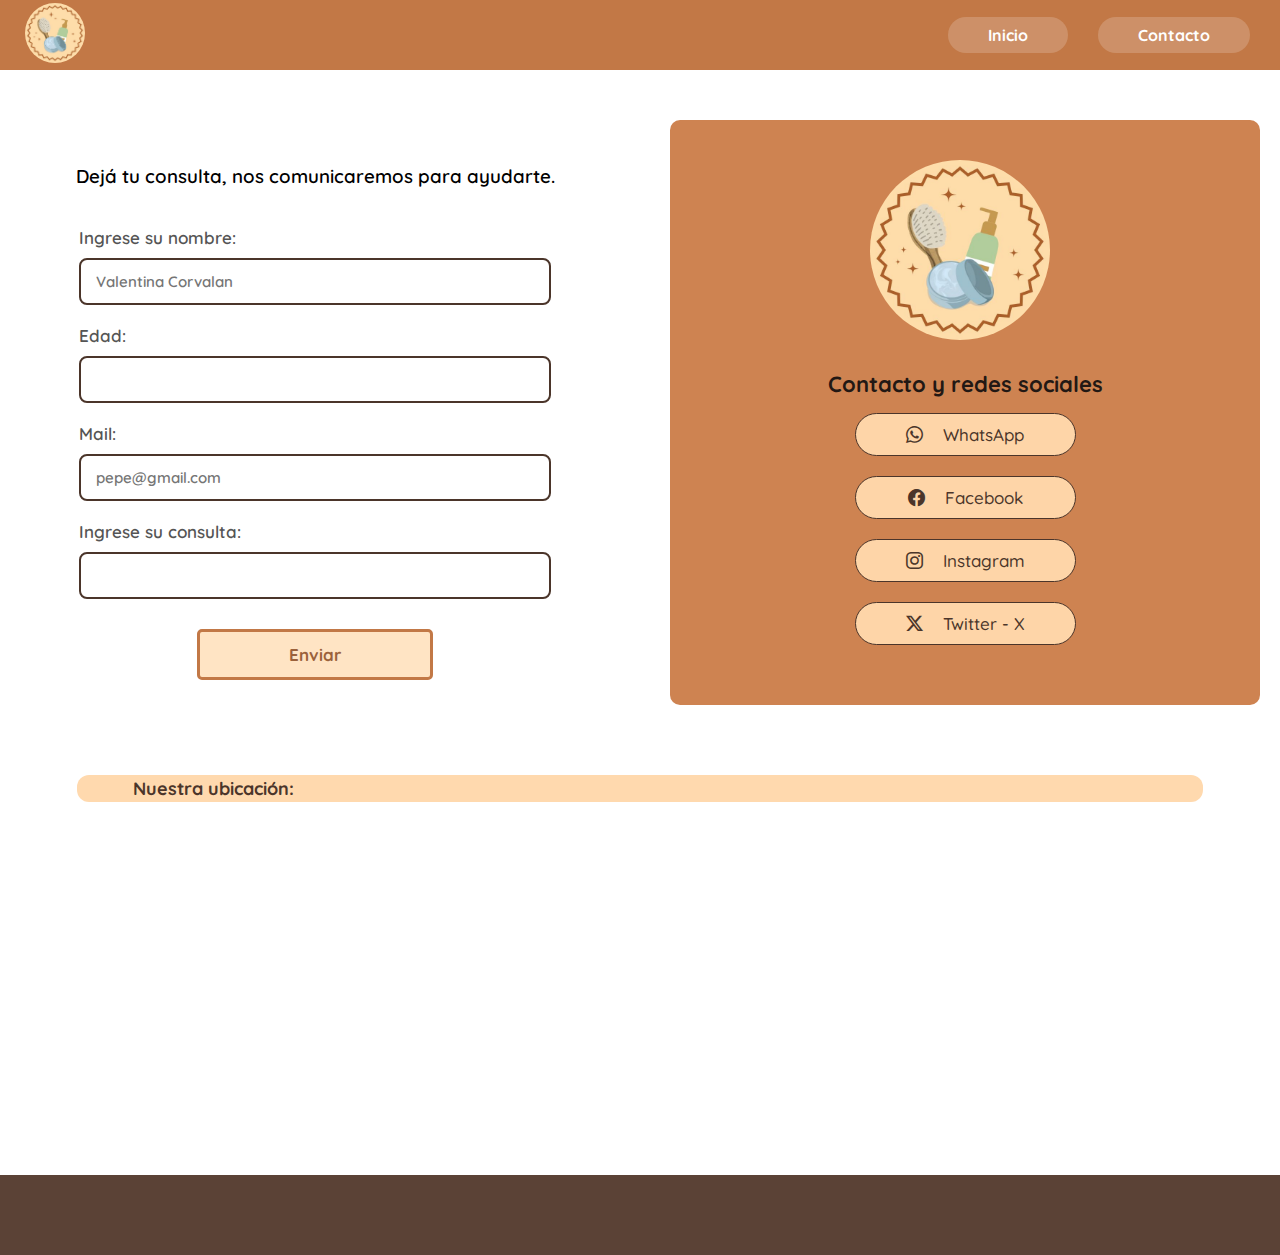
<file: contacto.html>
<!DOCTYPE html>
<html lang="es">
<head>
    <meta charset="UTF-8">
    <meta name="viewport" content="width=device-width, initial-scale=1.0">
    <title>Glow Hair</title>
    <link href="https://cdn.jsdelivr.net/npm/bootstrap@5.3.2/dist/css/bootstrap.min.css" rel="stylesheet" integrity="sha384-T3c6CoIi6uLrA9TneNEoa7RxnatzjcDSCmG1MXxSR1GAsXEV/Dwwykc2MPK8M2HN" crossorigin="anonymous">
    <link rel="stylesheet" href="https://cdn.jsdelivr.net/npm/bootstrap-icons@1.11.0/font/bootstrap-icons.css">
    <link rel="preconnect" href="https://fonts.googleapis.com">
    <link rel="preconnect" href="https://fonts.gstatic.com" crossorigin>
    <link href="https://fonts.googleapis.com/css2?family=Meow+Script&family=Quicksand:wght@300..700&display=swap" rel="stylesheet">
    <link rel="stylesheet" href="css/style.css">
    <script src="js/script.js"></script>
</head>
<body>
     <header>
        <div class="logo">
            <a href="index.html">
                <img src="img/logo-pag.jpg" width="60" height="60" alt="Logo">
            </a>
        </div>
        <nav>
            <ul>
                <li><a href="index.html">Inicio</a></li>
                <li><a href="contacto.html">Contacto</a></li>
            </ul>
        </nav>
    </header>
    <main>
    <div class="contacto">
            <section class="formulario">
        <h3>Dejá tu consulta, nos comunicaremos para ayudarte.</h3>
        <form action="https://formspree.io/f/mdkzggja?redirect=index.html" method="POST" onsubmit="return validarFormulario()">

            <label for="nombre">Ingrese su nombre: </label>
            <input type="text" id="nombre" name="nombre" placeholder="Valentina Corvalan" autocomplete="off" required>

            <label for="edad">Edad: </label>
            <input type="number" id="edad" name="edad" min="14" max="99" autocomplete="off" required>

            <label for="mail">Mail: </label>
            <input type="email" id="mail" name="mail" placeholder="pepe@gmail.com" pattern="[^ ]*" autocomplete="off" required>

            <label for="consulta">Ingrese su consulta: </label>
            <input type="text" id="consulta" name="consulta" autocomplete="off" required>

            <input class="enviar" type="submit" value="Enviar"><br>
        </form>
    </section>
    <section class="redestc">
        <div class="logo2">
            <img src="img/logo-pag.jpg" width="180" height="180" alt="Logo">
        </div>
        <p>Contacto y redes sociales</p>
        <div class="redesc">
            <a href="https://wa.me/XXXXXXXXXXX" target="_blank"><i class="bi bi-whatsapp"></i>WhatsApp</a>
            <a href="https://www.facebook.com/facebook?mibextid=ZbWKwL" target="_blank"><i class="bi bi-facebook"></i>Facebook</a>
            <a href="https://www.instagram.com/instagram/?igsh=Z2JobXlibW9zY2pz#" target="_blank"><i class="bi bi-instagram"></i>Instagram</a>
            <a href="https://x.com/x?s=11" target="_blank"><i class="bi bi-twitter-x"></i>Twitter - X</a>
        </div>
    </section>
    </div>
    <section class="mapa">
        <p>Nuestra ubicación:</p>
        <iframe src="https://www.google.com/maps/embed?pb=!1m18!1m12!1m3!1d3284.018105585334!2d-58.38417712441475!3d-34.603703672954325!2m3!1f0!2f0!3f0!3m2!1i1024!2i768!4f13.1!3m3!1m2!1s0x4aa9f0a6da5edb%3A0x11bead4e234e558b!2sObelisco!5e0!3m2!1ses!2sar!4v1749678673105!5m2!1ses!2sar"  style="border:0;" allowfullscreen="" loading="lazy" referrerpolicy="no-referrer-when-downgrade"></iframe>
    </section>
    

    </main>
    <footer></footer>
</body>
</html>
</file>
<file: css/style.css>
/* Reset */
body, h1, p, ul {
    margin: 0;
    padding: 0;
}

* {
    box-sizing: border-box;
    font-family: "Quicksand", sans-serif;
    font-optical-sizing: auto;
    font-weight: 600;
    font-style: normal;
}

header {
    background-color: #c27846;
    color: #fff;
    padding: 3px 0;
    display: flex;
    justify-content: space-between; 
    align-items: center;
    flex-wrap: wrap; 
    position: relative;
}

nav ul {
    display: flex;
    list-style-type: none;
    margin-right: 20px;
    margin: 0; 
    padding: 0; 
    flex-wrap: wrap;
}

nav ul li {
    display: inline;
    margin-right: 30px;
}

nav ul li a {
    text-decoration: none;
    color: #fff;
    font-weight: bold;
    padding: 8px 40px; 
    background-color: rgba(255, 255, 255, 0.185); 
    border-radius:50px; 
    transition: all 0.3s ease; 
    display: inline-block; 
    text-align: center; 
}

nav ul li a:hover {
    background-color: #fff; 
    color: #4B352A; 
}

.logo {
    display: flex;
    align-items: center;
}

.logo img {
    border-radius: 50%;
    transition: transform 0.3s ease;
    height: 100%; 
    margin-left: 25px; 
}


main {
    text-align: center;
    margin-bottom: 100px;        
}

.presentacion {
    background-image: url('../img/presentacion.jpg');
    background-size: cover;
    background-position: center;
    color: #ffffff;
    padding: 120px 20px;
}

.presentacion h1 {
    font-size: clamp(80px, 100px, 120px);
    font-family: "Meow Script", cursive;
    font-weight: 400;
    font-style: normal;
}

.pres {
  background: #ffd8abb2;
  padding: 20px 30px;
  text-align:center;
  margin-top: 0;
  margin-bottom: 100px;
}

.pres p{
    font-size: clamp(18px, 21px, 24px); 
}

.articulo h2 {
    font-size: clamp(24px, 27px, 40px);
}

.articulo p {
    font-size: clamp(16px, 18px, 20px); 
    margin-bottom: 20px;
}

.articulo a {
    font-size: clamp(16px, 17px, 18px); 
    color: #9b613b;                  
    background-color: #ffd8abb2;
    border: 3px solid #c27846;       
    padding: 12px 24px;
    display: inline-block;
    border-radius: 5px;             
    transition: all 0.3s ease;       
    text-decoration: none;           
    font-weight: 600;
}

.articulo a:hover {
    background-color: #5b4236;
    color: #ffd8abf7;
    transform: scale(1.2);
}

.articulo img {
    max-width: 100%;
    height: auto;
    display: block;
}

footer {
    background-color: #5b4236;
    margin: auto;
    padding: 10px 20px;
    display: grid;
    grid-template-columns: 1fr 1fr 1fr;
    min-height: 80px;
    gap: 20px;
}

.logo2 {
    display: flex; 
    align-items: center;
    justify-content: center;
    padding-right: 10px;
}

.logo2 img {
    border-radius: 50%;
    transition: transform 0.3s ease;
    height: 100%;
}
.logo2 img:hover {
    transform: scale(1.1);
}


.contactopie {
    display: flex;
    flex-direction: column;
    align-items: center;
    justify-content: center;
}

.contactopie a {
    color: #fff;
    text-decoration: none;
    font-size: clamp(16px, 17px, 18px);
    font-weight: bold;
    padding: 10px 20px;
    background-color: rgba(255, 255, 255, 0.1);
    border-radius: 25px;
    transition: all 0.3s ease;
    display: inline-block;
}

.contactopie p {
    color: #fff;
    margin-bottom: 15px;
    font-size: clamp(16px, 17px, 18px);
    font-weight: 400;
    text-align: center;
}

.contactopie a:hover {
    background-color: #fff;
    color: #4B352A;
}

.contactopie i {
    margin-right: 8px;
}

.redest {
    display: flex;
    flex-direction: column;
    justify-content: center;
    align-items: center;
    text-align: center; 
}

.redest p{
    color: #fff;
    margin-bottom: 15px;
    font-size: clamp(16px, 17px, 18px);
    font-weight: 400;
}


.redest h3 {
    margin-bottom: 10px;
    font-size: 1rem;
}

.redest .redes {
    display: flex;
    gap: 20px;
    justify-content: center;
    flex-wrap: wrap;
}

.redes a {
    color: #fff;
    text-decoration: none;
    font-size: clamp(16px, 18px, 20px);
    font-weight: bold;
    padding: 8px 16px;
    background-color: rgba(255, 255, 255, 0.1);
    border-radius: 50px;
    transition: all 0.3s ease;
    width: 50px;
    height: 50px;
    display: inline-flex;
    align-items: center;
    justify-content: center;
}

/* Estilo de la sección de contacto */

        .contacto {
            max-width: 1400px;
            margin: 0 auto;
            display: grid;
            grid-template-columns: 1fr 1fr;
            gap: 60px;
            align-items: stretch;
            padding: 50px 20px;
            justify-content: center;
        }

        .formulario{
            height: 100%;
            width: 100%;
            display: flex;
            flex-direction: column;
            justify-content: center;
        }        

        .formulario h2 {
            text-align: center;
            color: #333;
            font-size: clamp(24px, 26px, 28px); 
            margin-bottom: 30px;
        }

        .formulario label {
            text-align: left;
            padding: 0 10%;
            display: block;
            margin-top: 20px;
            margin-bottom: 10px;
            font-weight: 600;
            color: #555;
            font-size: clamp(16px, 17px, 18px);
        }

        .formulario input{
            width: 80%;
            padding: 12px 15px;
            border: 2px solid #4B352A;
            border-radius: 8px;
            font-size: clamp(14px, 15px, 16px);
            transition: all 0.3s ease;
            margin: 0 auto;
        }


        .formulario .enviar {
            width: 40%;
            min-width: 150px;
            margin-top: 30px;
            font-size: clamp(16px, 17px, 18px);
            color: #9b613b;
            background-color: #ffd8abb2;
            border: 3px solid #c27846;
            padding: 12px 24px;
            display: inline-block;
            border-radius: 5px;
            transition: all 0.3s ease;
            font-weight: 700;
        }


        .formulario .enviar:hover{
            background-color: #4B352A;
            border: #4B352A;
            color: #ffd8abf7;
            transform: scale(1.2);
        }

        .redestc {
            display: flex;
            flex-direction: column;
            justify-content: center;
            align-items: center;
            text-align: center;
            background: #ce8351;
            padding: 40px 20px;
            border-radius: 10px;
            width: 100%;;
            height: 100%;
        }

        .redestc p{
            color: #221814;
            margin-bottom: 15px;
            font-size: clamp(20px, 22px, 24px);
            font-weight: 700;
            margin-top: 30px;
        }

        .redesc a {
          color: #4B352A;
          border: 1px solid #4B352A;
          text-decoration: none;
          font-size: clamp(16px, 17px, 18px);
          font-weight: 500;
          padding: 10px 50px;
          background-color: #ffd8abf7;
          border-radius: 25px;
          transition: all 0.5s ease;
          display: flex;
          align-items: center;
          justify-content: center;
          gap: 20px;
          margin-bottom: 20px;
          min-width: 200px;
        }

        .redesc a:hover{
            color: #ffd8abf7;
            background-color: #4B352A;
            transform: scale(1.1);
        }

        .mapa {
            max-width: 100%;
            overflow: hidden;
            width:88%;
            height: 300px;
            margin: 20px auto;
        }
        
        .mapa p{
            color: #4B352A;
            background-color: #ffd8abf7;
            font-size: clamp(18px, 17px, 20px);
            font-weight: 700;
            margin-bottom: 10px;
            text-align: left;
            padding: 2px 5%;
            border-radius: 12px;
        }

        .mapa iframe {
            width: 100%;
            height: 100%;
            border: none;
            display: block;
        }

    @media screen and (max-width: 768px) {
   
    header {
        flex-direction: column;
        padding: 10px 0;
    }
    
    .logo {
        margin-bottom: 10px;
    }
    
    .logo img {
        margin-left: 0;
        width: 50px;
        height: 50px;
    }
    
    nav ul {
        margin-right: 0;
        justify-content: center;
        gap: 10px;
    }
    
    nav ul li {
        margin-right: 15px;
    }
    
    nav ul li a {
        padding: 6px 20px;
        font-size: 14px;
    }
    
    .presentacion {
        padding: 80px 15px;
    }
    
    .pres {
        padding: 15px 20px;
        margin-bottom: 50px;
    }
    
    main {
        margin-bottom: 50px;
    }
    
    footer {
        grid-template-columns: 1fr;
        gap: 30px;
        padding: 20px;
        text-align: center;
    }
    
    .logo2 img {
        width: 80px;
        height: 80px;
    }
    
    .contacto {
        grid-template-columns: 1fr;
        gap: 40px;
        padding: 30px 15px;
    }
    
    .formulario input {
        width: 90%;
    }
    
    .formulario .enviar {
        width: 60%;
    }
    
    .redestc {
        padding: 30px 15px;
    }
    
    .redesc a {
        padding: 10px 30px;
        min-width: 180px;
    }
    
    .mapa {
        width: 95%;
        height: 250px;
        margin: 15px auto;
    }
}

@media screen and (max-width: 480px) {
    header {
        flex-direction: row;
        justify-content: space-between;
        padding: 5px 0;
    }
    
    nav {
        display: none;
        position: absolute;
        top: 100%;
        left: 0;
        right: 0;
        background-color: #c27846;
        z-index: 1000;
    }
    
    nav.active {
        display: block;
    }
    
    nav ul {
        flex-direction: column;
        gap: 0;
        padding: 20px;
    }
    
    nav ul li {
        margin-right: 0;
        margin-bottom: 10px;
        width: 100%;
    }
    
    nav ul li a {
        display: block;
        width: 100%;
        padding: 15px;
        text-align: center;
    }
    
    .logo img {
        width: 45px;
        height: 45px;
        margin-left: 15px;
    }
    

    .presentacion {
        padding: 60px 10px;
    }
    
    .pres {
        padding: 10px 15px;
        margin-bottom: 30px;
    }
    
    main {
        margin-bottom: 30px;
    }
    
    .articulo a {
        padding: 10px 20px;
        font-size: 16px;
    }
    
    .articulo a:hover {
        transform: scale(1.1);
    }
    
    footer {
        padding: 15px 10px;
        gap: 20px;
    }
    
    .logo2 img {
        width: 60px;
        height: 60px;
    }
    
    .redest .redes {
        gap: 15px;
    }
    
    .redes a {
        width: 45px;
        height: 45px;
    }

    .contacto {
        padding: 20px 10px;
        gap: 30px;
    }
    
    .formulario label {
        padding: 0 5%;
    }
    
    .formulario input {
        width: 95%;
    }
    
    .formulario .enviar {
        width: 80%;
        min-width: 120px;
    }
    
    .redestc {
        padding: 20px 10px;
    }
    
    .redestc .logo2 img {
        width: 120px;
        height: 120px;
    }
    
    .redesc a {
        padding: 8px 20px;
        gap: 10px;
        min-width: 150px;
        font-size: 14px;
    }
    
    .mapa {
        width: 98%;
        height: 200px;
        margin: 10px auto;
    }
    
    .mapa p {
        padding: 5px 3%;
        font-size: 16px;
    }
}

@media screen and (max-width: 320px) {
    .logo img {
        width: 40px;
        height: 40px;
        margin-left: 10px;
    }
    
    .presentacion {
        padding: 40px 5px;
    }
    
    .pres {
        padding: 8px 10px;
    }
    
    .contacto {
        padding: 15px 5px;
    }
    
    .formulario .enviar {
        width: 90%;
    }
    
    .redestc {
        padding: 15px 5px;
    }
    
    .redesc a {
        padding: 6px 15px;
        min-width: 130px;
        font-size: 13px;
    }
    
    .mapa {
        width: 100%;
        height: 180px;
        margin: 5px auto;
    }
    
    .redes a {
        width: 40px;
        height: 40px;
        font-size: 14px;
    }
}
</file>
